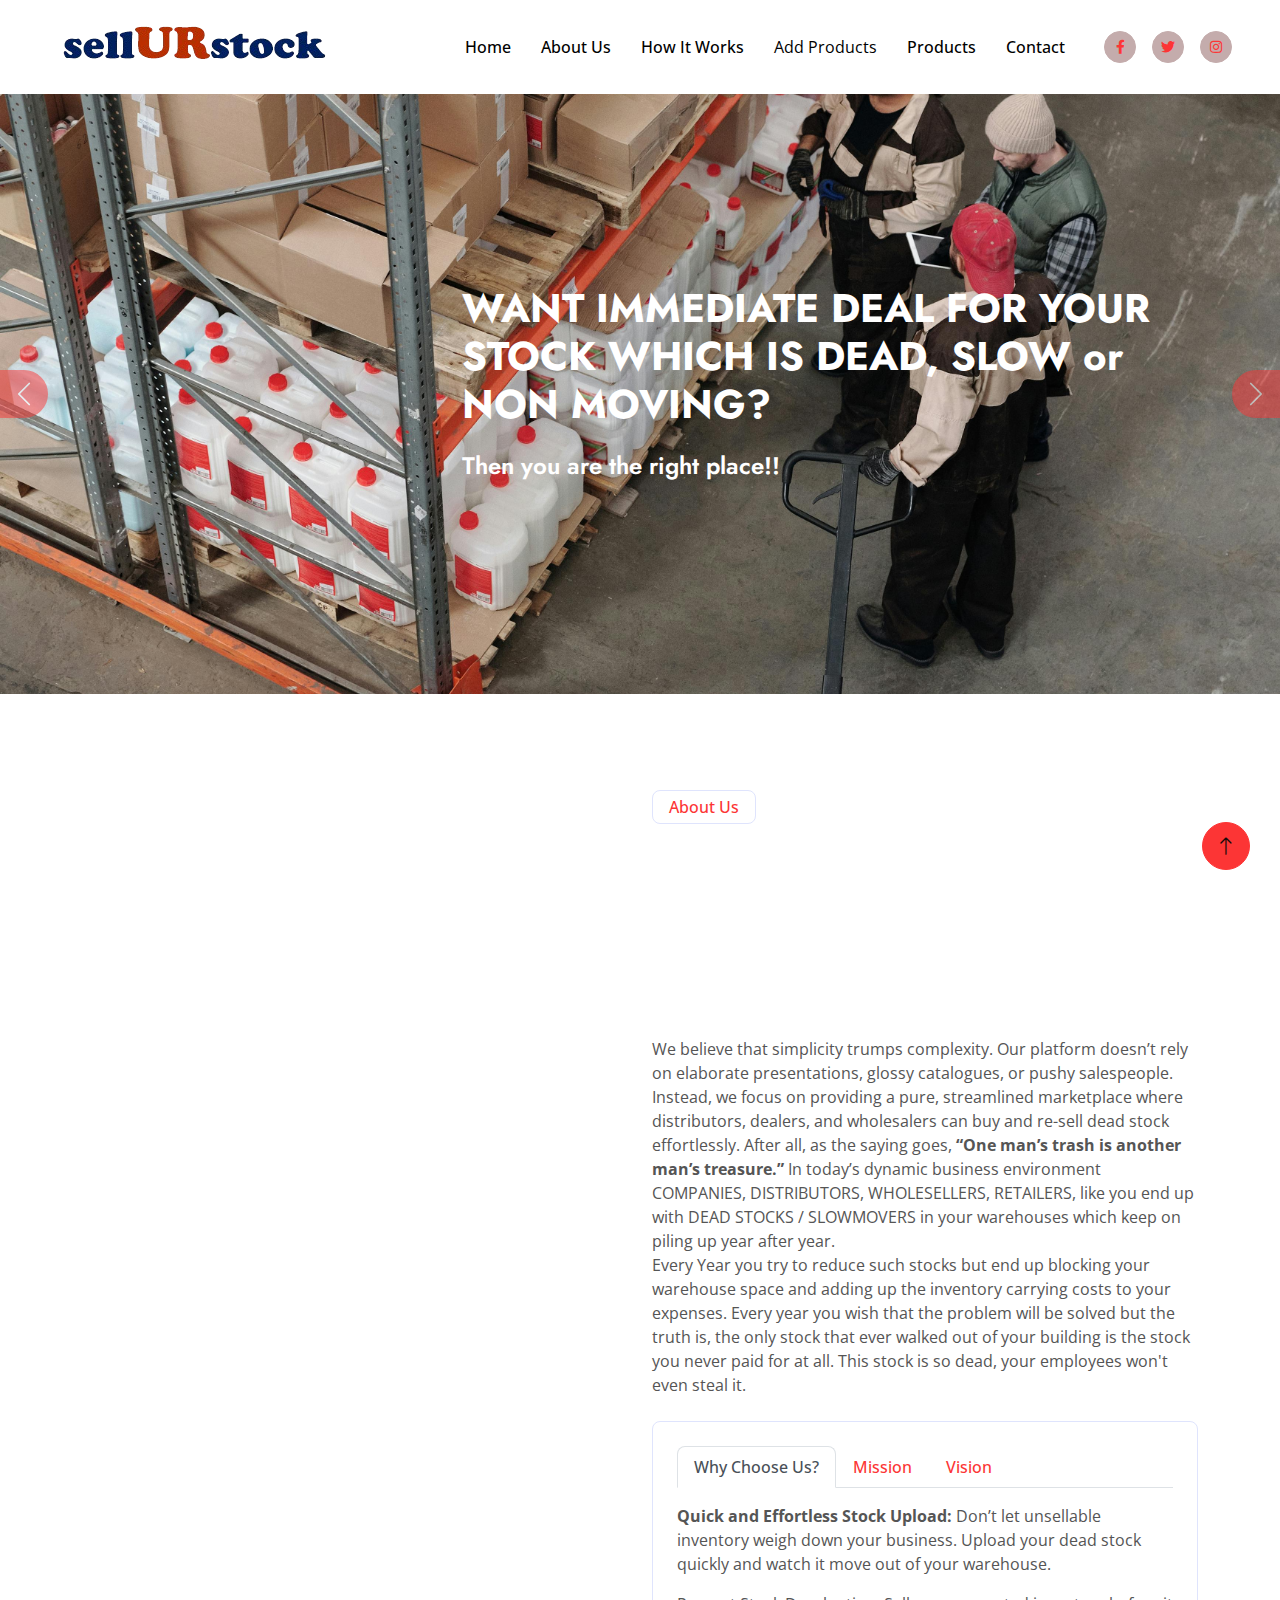
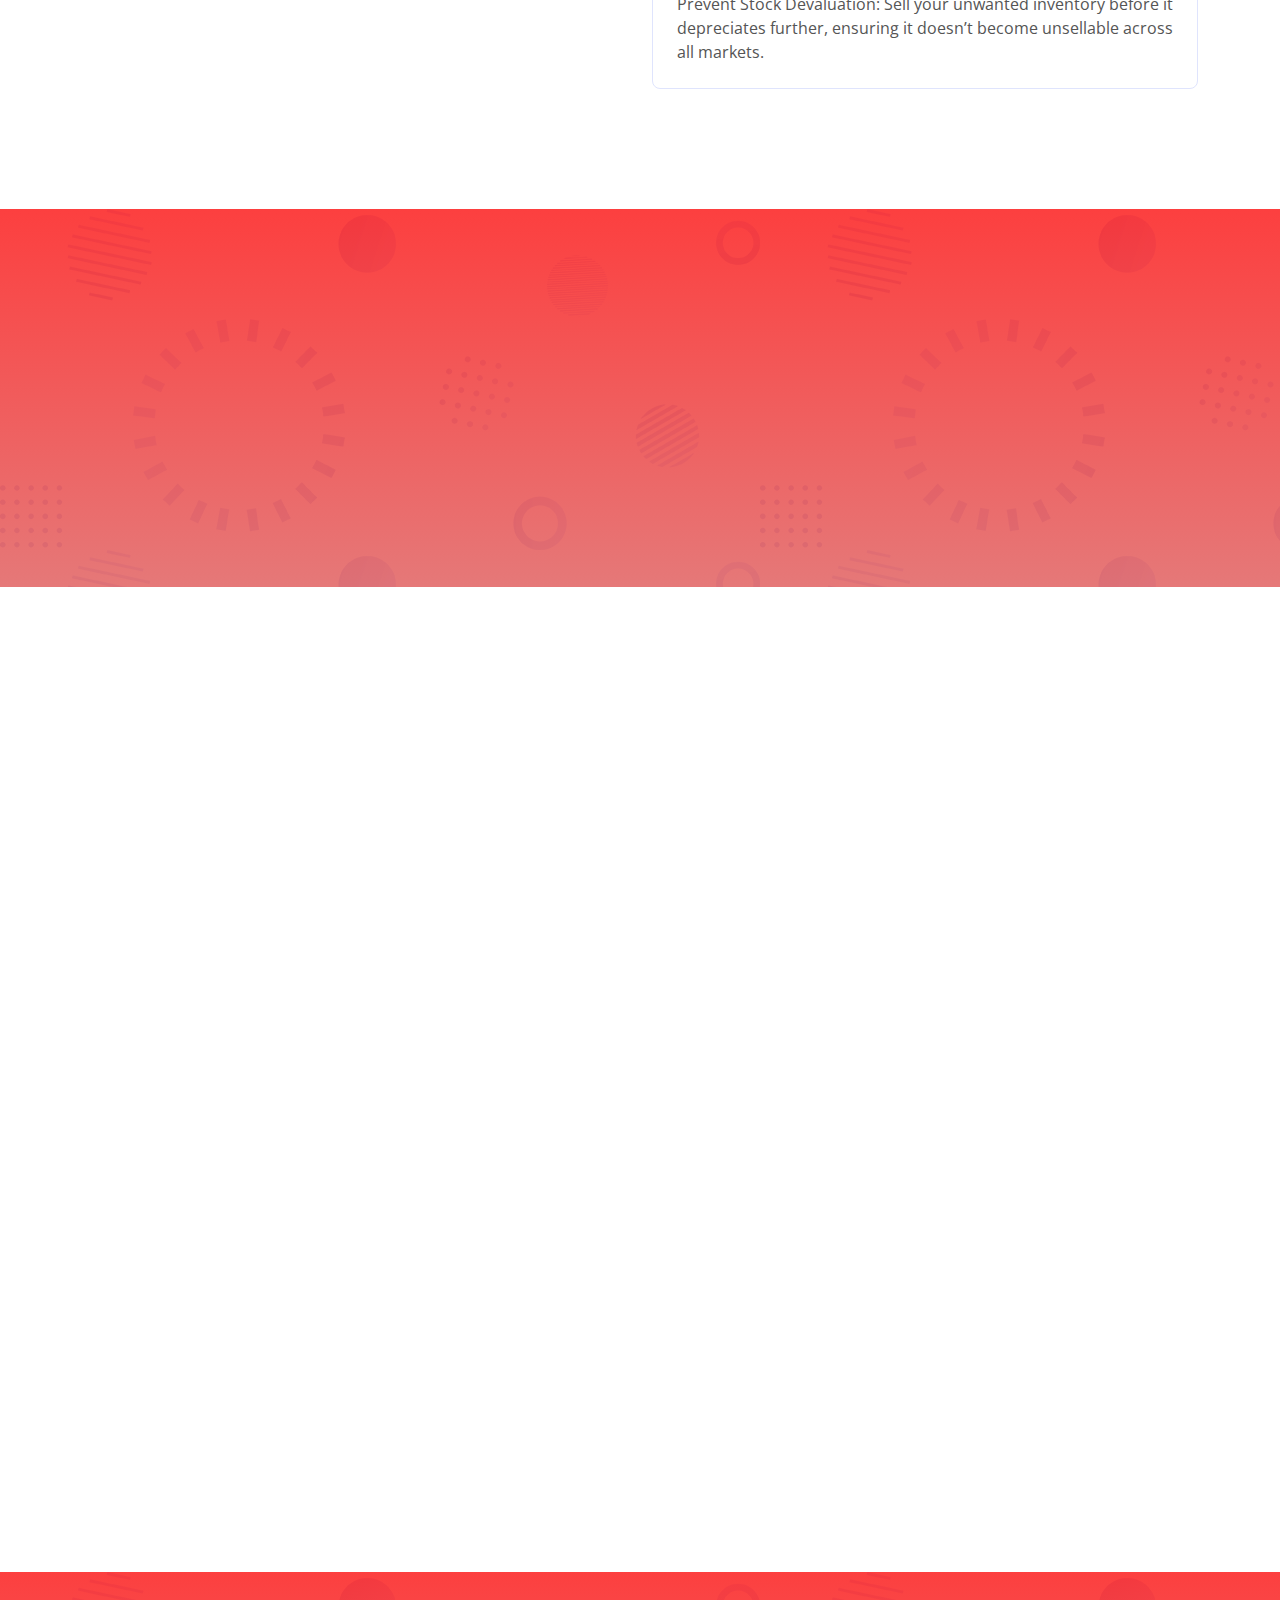
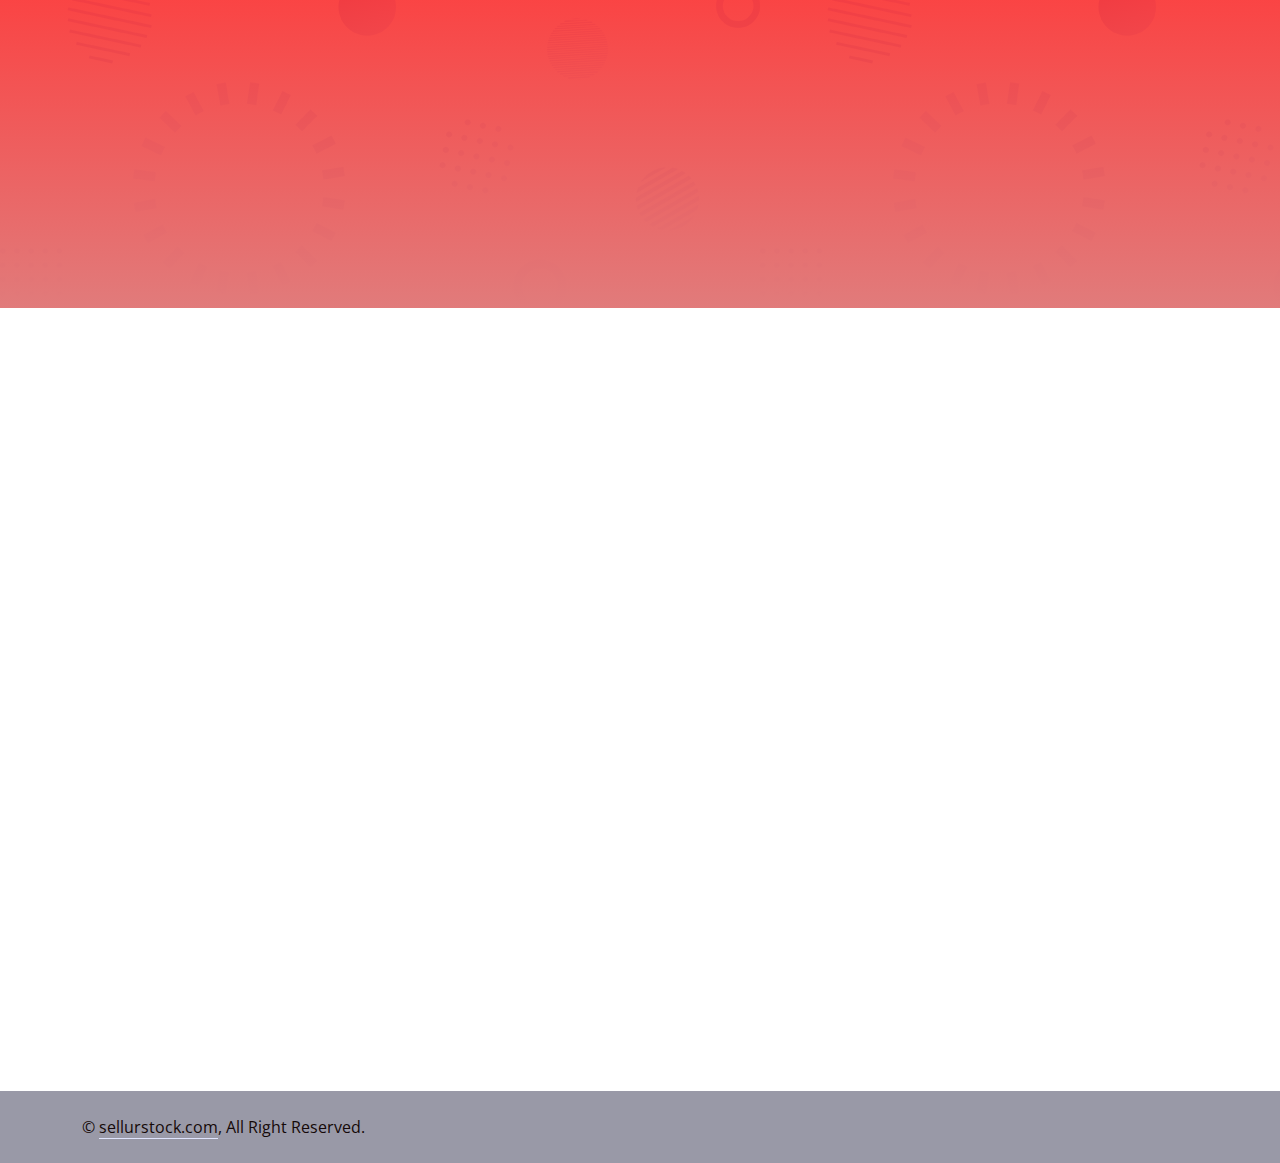
<file: index.html>
<!DOCTYPE html>
<html lang="en">

<head>
    <meta charset="utf-8">
    <title>SellURStock</title>
    <meta content="width=device-width, initial-scale=1.0" name="viewport">
    <meta content="" name="keywords">
    <meta content="" name="description">
    <!-- Favicon -->
    <link href="./img/logo-removebg-preview.png" style="width: fit-content;" rel="icon">

    <!-- Google Web Fonts -->
    <link rel="preconnect" href="https://fonts.googleapis.com">
    <link rel="preconnect" href="https://fonts.gstatic.com" crossorigin>
    <link
        href="https://fonts.googleapis.com/css2?family=Jost:wght@500;600;700&family=Open+Sans:wght@400;500&display=swap"
        rel="stylesheet">

    <!-- Icon Font Stylesheet -->
    <link href="https://cdnjs.cloudflare.com/ajax/libs/font-awesome/5.10.0/css/all.min.css" rel="stylesheet">
    <link href="https://cdn.jsdelivr.net/npm/bootstrap-icons@1.4.1/font/bootstrap-icons.css" rel="stylesheet">

    <!-- Libraries Stylesheet -->
    <link href="lib/animate/animate.min.css" rel="stylesheet">
    <link href="lib/owlcarousel/assets/owl.carousel.min.css" rel="stylesheet">

    <!-- Customized Bootstrap Stylesheet -->
    <link href="css/bootstrap.min.css" rel="stylesheet">

    <!-- Template Stylesheet -->
    <link href="css/style.css" rel="stylesheet">
</head>

<body>
    <!-- Spinner Start -->
    <div id="spinner"
        class="show bg-white position-fixed translate-middle w-100 vh-100 top-50 start-50 d-flex align-items-center justify-content-center">
        <div class="spinner-border text-primary" role="status" style="width: 3rem; height: 3rem;"></div>
    </div>
    <!-- Spinner End -->


    <!-- Navbar Start -->
    <nav class="navbar navbar-expand-lg navbar-light py-lg-0 px-lg-5 sticky-top bg-white">
        <a href="index.html" class="navbar-brand ms-4 ms-lg-0">
            <h1 class="display-5 text-primary m-0"><img src="./img/logo-removebg-preview.png"></h1>
        </a>
        <button type="button" class="navbar-toggler me-4" data-bs-toggle="collapse" data-bs-target="#navbarCollapse">
            <span class="navbar-toggler-icon"></span>
        </button>
        <div class="collapse navbar-collapse" id="navbarCollapse">
            <div class="navbar-nav ms-auto p-4 p-lg-0">
                <a href="#" class="nav-item nav-link" onclick="setActive(this)">Home</a>
                <a href="#about" class="nav-item nav-link" onclick="setActive(this)">About Us</a>
                <a href="#service" class="nav-item nav-link" onclick="setActive(this)">How It Works</a>
                <a class="nav-item nav-link" onclick="setActive(this)"><button type="button" class="btn-primary1" data-bs-toggle="modal"
                        data-bs-target="#productModal">Add Products</button></a>
                <a href="products.html" class="nav-item nav-link" onclick="setActive(this)">Products</a>
                <a href="#Contact" class="nav-item nav-link" onclick="setActive(this)">Contact</a>
            </div>
            <div class="d-none d-lg-flex ms-2">
                <a class="btn btn-light btn-sm-square rounded-circle ms-3" target="_blank"
                    href="https://www.facebook.com/sellurstock?mibextid=ZbWKwL">
                    <small class="fab fa-facebook-f text-primary"></small>
                </a>
                <a class="btn btn-light btn-sm-square rounded-circle ms-3" target="_blank" href="">
                    <small class="fab fa-twitter text-primary"></small>
                </a>
                <a class="btn btn-light btn-sm-square rounded-circle ms-3" target="_blank"
                    href="https://www.instagram.com/sellurstock">
                    <small class="fab fa-instagram text-primary"></small>
                </a>
            </div>
        </div>
    </nav>
    <!-- Navbar End -->

    <!-- Navbar End -->


    <!-- Carousel Start -->
    <div class="container-fluid Container1 p-0 mb-5">
        <div id="header-carousel" class="carousel slide carousel-fade" data-bs-ride="carousel">
            <div class="carousel-inner">
                <div class="carousel-item active">
                    <img class="w-100" src="./img/pexels-tiger-lily-4481258.jpg" alt="Image">
                    <div class="carousel-caption">
                        <div class="container">
                            <div class="row justify-content-end">
                                <div class="col-lg-8">
                                    <h1 class="mb-4 animated slideInDown">WANT IMMEDIATE DEAL FOR YOUR STOCK WHICH IS
                                        DEAD, SLOW or NON MOVING?</h1>
                                    <h4 class="mb-4 animated slideInDown">Then you are the right place!!</>
                                </div>
                            </div>
                        </div>
                    </div>
                </div>
                <div class="carousel-item">
                    <img class="w-100" src="./img/pexels-alexander-isreb-880417-1797428.jpg" alt="Image">
                    <div class="carousel-caption">
                        <div class="container">
                            <div class="row justify-content-start">
                                <div class="col-lg-7">
                                    <h1 class="mb-4 animated slideInDown">WANT IMMEDIATE ADVANCE PAYMENT FOR SUCH
                                        STOCKS?</h1>
                                    <h4 class="mb-4 animated slideInDown">Then you are the right place!!</p>
                                </div>
                            </div>
                        </div>
                    </div>
                </div>
            </div>
            <button class="carousel-control-prev" type="button" data-bs-target="#header-carousel" data-bs-slide="prev">
                <span class="carousel-control-prev-icon" aria-hidden="true"></span>
                <span class="visually-hidden">Previous</span>
            </button>
            <button class="carousel-control-next" type="button" data-bs-target="#header-carousel" data-bs-slide="next">
                <span class="carousel-control-next-icon" aria-hidden="true"></span>
                <span class="visually-hidden">Next</span>
            </button>
        </div>
    </div>
    <!-- Carousel End -->

    <!-- Product Submission Modal -->
    <div class="modal fade" id="productModal" tabindex="-1" aria-labelledby="productModalLabel" aria-hidden="true">
        <div class="modal-dialog">
            <div class="modal-content">
                <div class="modal-header">
                    <h5 class="modal-title" id="productModalLabel">Submit a Product</h5>
                    <button type="button" class="btn-close" data-bs-dismiss="modal" aria-label="Close"></button>
                </div>
                <div class="modal-body">
                    <form id="productForm" action="https://formsubmit.co/info@tspglobal.com" method="POST" enctype="multipart/form-data">
                        <div class="mb-3">
                            <label for="Company Name" class="form-label">Company Name</label>
                            <input type="text" class="form-control" id="productTitle" name="productTitle" required>
                        </div>
                        <div class="mb-3">
                            <label for="productTitle" class="form-label">Name</label>
                            <input type="text" class="form-control" id="productTitle" name="productTitle" required>
                        </div>
                        <div class="mb-3">
                            <label for="productTitle" class="form-label">Email Id</label>
                            <input type="email" class="form-control" id="productTitle" name="productTitle" required>
                        </div>
                        <div class="mb-3">
                            <label for="productTitle" class="form-label">Phone Number</label>
                            <input type="phone" class="form-control" id="productTitle" name="productTitle" required>
                        </div>
                        <div class="mb-3">
                            <label for="productTitle" class="form-label">Your Designation in the Company</label>
                            <input type="text" class="form-control" id="productTitle" name="productTitle" required>
                        </div>
                        <div class="mb-3">
                            <label for="productDescription" class="form-label">Stock Description</label>
                            <textarea class="form-control" id="productDescription" name="productDescription" rows="3"
                                required></textarea>
                        </div>
                        <div class="mb-3">
                            <label for="productTitle" class="form-label">Stock Quantity</label>
                            <input type="text" class="form-control" id="productTitle" name="productTitle" required>
                        </div>
                        <button type="submit" class="btn btn-primary">Submit Product</button>
                    </form>
                </div>
            </div>
        </div>
    </div>




    <!-- About Start -->
    <div class="Container1 container-xxl py-5" id="about">
        <div class="container">
            <div class="row g-4 align-items-end mb-4">
                <div class="col-lg-6 wow fadeInUp" data-wow-delay="0.1s">
                    <img class="img-fluid rounded" src="img/pexels-tiger-lily-4483610.jpg">
                </div>
                <div class="col-lg-6 wow fadeInUp" data-wow-delay="0.3s">
                    <p class="d-inline-block border rounded text-primary fw-semi-bold py-1 px-3">About Us</p>
                    <h1 class="display-5 mb-4">Transforming Dead Stock into Profitable Opportunities</h1>
                    <p class="mb-4">We believe that simplicity trumps complexity. Our platform doesn’t rely on elaborate
                        presentations, glossy catalogues, or pushy salespeople. Instead, we focus on providing a pure,
                        streamlined marketplace where distributors, dealers,
                        and wholesalers can buy and re-sell dead stock effortlessly. After all, as the saying goes,
                        <strong>“One man’s trash is another man’s treasure.”</strong>
                        In today’s dynamic business environment COMPANIES, DISTRIBUTORS, WHOLESELLERS, RETAILERS, like
                        you end up with DEAD STOCKS / SLOWMOVERS in your warehouses which keep on piling up year after
                        year.<br>
                        Every Year you try to reduce such stocks but end up blocking your warehouse space and adding up
                        the inventory carrying costs to your expenses. Every year you wish that the problem will be
                        solved but the truth is, the only stock that ever walked out of your building is the stock you
                        never paid for at all. This stock is so dead, your employees won't even steal it.

                    </p>
                    <div class="border rounded p-4">
                        <nav>
                            <div class="nav nav-tabs mb-3" id="nav-tab" role="tablist">
                                <button class="nav-link fw-semi-bold active" id="nav-story-tab" data-bs-toggle="tab"
                                    data-bs-target="#nav-story" type="button" role="tab" aria-controls="nav-story"
                                    aria-selected="true">Why Choose Us?</button>
                                <button class="nav-link fw-semi-bold" id="nav-mission-tab" data-bs-toggle="tab"
                                    data-bs-target="#nav-mission" type="button" role="tab" aria-controls="nav-mission"
                                    aria-selected="false">Mission</button>
                                <button class="nav-link fw-semi-bold" id="nav-vision-tab" data-bs-toggle="tab"
                                    data-bs-target="#nav-vision" type="button" role="tab" aria-controls="nav-vision"
                                    aria-selected="false">Vision</button>
                            </div>
                        </nav>
                        <div class="tab-content" id="nav-tabContent">
                            <div class="tab-pane fade show active" id="nav-story" role="tabpanel"
                                aria-labelledby="nav-story-tab">
                                <p><strong>Quick and Effortless Stock Upload:</strong> Don’t let unsellable inventory
                                    weigh down your business. Upload your dead stock quickly and watch it move out of
                                    your warehouse.</p>
                                <p class="mb-0">Prevent Stock Devaluation: Sell your unwanted inventory before it
                                    depreciates further, ensuring it doesn’t become unsellable across all markets.</p>
                            </div>
                            <div class="tab-pane fade" id="nav-mission" role="tabpanel"
                                aria-labelledby="nav-mission-tab">
                                <p>The platform was conceived by a seasoned consultant who witnessed significant profits
                                    erode due to the challenges posed by dead stock and slow-moving inventory. </p>
                                <p class="mb-0">Through sellurstock.com, we seek to provide a pragmatic solution for
                                    owners of such stock,
                                    leveraging extensive industry experience and a vast network of contacts to find the
                                    ideal buyer.</p>
                            </div>
                            <div class="tab-pane fade" id="nav-vision" role="tabpanel" aria-labelledby="nav-vision-tab">
                                <p>Instant Stock Liquidation Confirmation: We swiftly evaluate your stock and confirm
                                    whether we can facilitate its liquidation.</p>
                                <p class="mb-0">Assumption of Full Risk: We take on 100% of the risk, agreeing to
                                    purchase the stock before researching its resale potential. This guarantees peace of
                                    mind for the seller.</p><br>
                                <p class="mb-0">Price Freezing on the Spot: We lock in the price for your stock
                                    immediately, eliminating delays and uncertainty.</p>
                            </div>
                        </div>
                    </div>
                </div>
            </div>
        </div>
    </div>
    <!-- About End -->


    <!-- Facts Start -->
    <div class="container-fluid facts my-5 py-5">
        <div class="container py-5">
            <div class="row g-5">
                <div class="col-sm-6 col-lg-3 text-center wow fadeIn" data-wow-delay="0.1s">
                    <i class="fa fa-users fa-3x text-white mb-3"></i>
                    <h1 class="display-4 text-white" data-toggle="counter-up">345</h1>
                    <span class="fs-5 text-white">Happy Clients</span>
                    <hr class="bg-white w-25 mx-auto mb-0">
                </div>
                <div class="col-sm-6 col-lg-3 text-center wow fadeIn" data-wow-delay="0.3s">
                    <i class="fa fa-check fa-3x text-white mb-3"></i>
                    <h1 class="display-4 text-white" data-toggle="counter-up">34</h1>
                    <span class="fs-5 text-white">Projects Completed</span>
                    <hr class="bg-white w-25 mx-auto mb-0">
                </div>
                <div class="col-sm-6 col-lg-3 text-center wow fadeIn" data-wow-delay="0.5s">
                    <i class="fa fa-users-cog fa-3x text-white mb-3"></i>
                    <h1 class="display-4 text-white" data-toggle="counter-up">50</h1>
                    <span class="fs-5 text-white">Dedicated Staff</span>
                    <hr class="bg-white w-25 mx-auto mb-0">
                </div>
                <div class="col-sm-6 col-lg-3 text-center wow fadeIn" data-wow-delay="0.7s">
                    <i class="fa fa-award fa-3x text-white mb-3"></i>
                    <h1 class="display-4 text-white" data-toggle="counter-up">12</h1>
                    <span class="fs-5 text-white">Awards Achieved</span>
                    <hr class="bg-white w-25 mx-auto mb-0">
                </div>
            </div>
        </div>
    </div>
    <!-- Facts End -->


    <!-- Features Start -->
    <div class="Container1 container-xxl feature py-5" id="service">
        <div class="container">
            <div class="row g-5 align-items-center">
                <div class="col-lg-6 wow fadeInUp" data-wow-delay="0.1s">
                    <h1 class="d-inline-block border rounded text-primary fw-semi-bold py-1 px-3">How It Works?</h1>
                    <p class="mb-4">In today's fast-paced business environment, companies, distributors, wholesalers,
                        and retailers often find themselves burdened
                        with dead stock and slow-moving inventory that continues to accumulate year after year.
                    </p>
                </div>
                <div class="col-lg-6">
                    <div class="row g-4 align-items-center">
                        <div class="col-md-6">
                            <div class="row g-4">
                                <div class="col-12 wow fadeIn" data-wow-delay="0.3s">
                                    <div class="feature-box border rounded p-4">
                                        <i class="fa fa-check fa-3x text-primary mb-3"></i>
                                        <h3 class="mb-3">Submit Your Stock Details</h3>
                                        <p class="mb-3">Upload the specifics of your dead or slow-moving stock using the
                                            link available on the top menu tab.</p>
                                    </div>
                                </div>
                                <div class="col-12 wow fadeIn" data-wow-delay="0.5s">
                                    <div class="feature-box border rounded p-4">
                                        <i class="fa fa-check fa-3x text-primary mb-3"></i>
                                        <h4 class="mb-3">Personalized Stock Evaluation</h4>
                                        <p class="mb-3"> Our representative will promptly contact you and, if necessary,
                                            arrange a personal visit to evaluate your stock.</p>
                                    </div>
                                </div>
                            </div>
                        </div>
                        <div class="col-md-6 wow fadeIn" data-wow-delay="0.7s">
                            <div class="feature-box border rounded p-4">
                                <i class="fa fa-check fa-3x text-primary mb-3"></i>
                                <h4 class="mb-3">Immediate Price and Advance</h4>
                                <p class="mb-3"> Upon evaluation, we will freeze the price for your entire lot and
                                    immediately provide an advance payment, giving you financial assurance right away.
                                </p>
                            </div>
                            <div class="col-md-12 m-2 wow fadeIn" data-wow-delay="0.7s">
                                <div class="feature-box border rounded p-4">
                                    <i class="fa fa-check fa-3x text-primary mb-3"></i>
                                    <h4 class="mb-3">Defined Delivery Deadlines and Prompt Payment Assurance</h4>
                                    <p class="mb-3">A time deadline would be defined during which the stocks would be
                                        taken delivery from your warehouse and full payment would be done.</p>
                                </div>
                            </div>
                        </div>
                    </div>
                </div>
            </div>
        </div>
    </div>
    <!-- Features End -->

    <!-- Callback Start -->
    <div class="container-fluid callback my-5 pt-5">
        <div class="container pt-5">
            <div class="row justify-content-center">
                <div class="col-lg-7">
                    <div class="bg-white border rounded p-4 p-sm-5 wow fadeInUp" data-wow-delay="0.5s">
                        <div class="text-center mx-auto wow fadeInUp" data-wow-delay="0.1s" style="max-width: 600px;">
                            <p class="d-inline-block border rounded text-primary fw-semi-bold py-1 px-3">Get In Touch
                            </p>
                            <h1 class="display-5 mb-5">Request A Call-Back</h1>
                        </div>
                        <form action="https://formsubmit.co/info@tspglobal.com" method="post">
                            <div class="row g-3">
                                <div class="col-sm-6">
                                    <div class="form-floating">
                                        <input type="text" class="form-control" id="name" placeholder="Your Name">
                                        <label for="name">Your Name</label>
                                    </div>
                                </div>
                                <input type="hidden" name="_captcha" value="false">
                                <div class="col-sm-6">
                                    <div class="form-floating">
                                        <input type="email" class="form-control" id="mail" placeholder="Your Email">
                                        <label for="mail">Your Email</label>
                                    </div>
                                </div>
                                <div class="col-sm-6">
                                    <div class="form-floating">
                                        <input type="text" class="form-control" id="mobile" placeholder="Your Mobile">
                                        <label for="mobile">Your Mobile</label>
                                    </div>
                                </div>
                                <div class="col-sm-6">
                                    <div class="form-floating">
                                        <input type="text" class="form-control" id="subject" placeholder="Subject">
                                        <label for="subject">Subject</label>
                                    </div>
                                </div>
                                <div class="col-12">
                                    <div class="form-floating">
                                        <textarea class="form-control" placeholder="Leave a message here" id="message"
                                            style="height: 100px"></textarea>
                                        <label for="message">Message</label>
                                    </div>
                                </div>
                                <div class="col-12 text-center">
                                    <button class="btn btn-primary w-100 py-3" type="submit">Submit Now</button>
                                </div>
                            </div>
                        </form>
                    </div>
                </div>
            </div>
        </div>
    </div>
    <!-- Callback End -->


    <!-- Footer Start -->
    <div id="Contact" class="Container1 container-fluid bg-dark text-light footer mt-5 py-5 wow fadeIn" data-wow-delay="0.1s">
        <div class="container py-5">
            <div class="row g-5">
                <div class="col-lg-3 col-md-6">
                    <h4 class="text-white mb-4">Our Office</h4>
                    <p class="mb-2"><i class="fa fa-map-marker-alt me-3"></i>I.P. Extension, Delhi - 110092</p>
                    <p class="mb-2"><i class="fa fa-phone-alt me-3"></i>+91 9310880384</p>
                    <p class="mb-2"><i class="fa fa-envelope me-3"></i>info@tspglobal.com</p>
                    <div class="d-flex pt-2">
                        <a class="btn btn-square btn-outline-light rounded-circle me-2" href=""><i
                                class="fab fa-twitter"></i></a>
                        <a class="btn btn-square btn-outline-light rounded-circle me-2" href=""><i
                                class="fab fa-facebook-f"></i></a>
                        <a class="btn btn-square btn-outline-light rounded-circle me-2" href=""><i
                                class="fab fa-youtube"></i></a>
                        <a class="btn btn-square btn-outline-light rounded-circle me-2" href=""><i
                                class="fab fa-linkedin-in"></i></a>
                    </div>
                </div>
                <div class="col-lg-3 col-md-6">
                    <h4 class="text-white mb-4">Quick Links</h4>
                    <a class="btn btn-link" href="">Home</a>
                    <a class="btn btn-link" href="">About Us</a>
                    <a class="btn btn-link" href="">How It Works</a>
                    <a class="btn btn-link" href="">Products</a>
                    <a class="btn btn-link" href="">Contact Us</a>
                </div>
            </div>
        </div>
    </div>
    <!-- Footer End -->


    <!-- Copyright Start -->
    <div class="container-fluid copyright py-4">
        <div class="container">
            <div class="row">
                <div class="col-md-6 text-center text-md-start mb-3 mb-md-0">
                    &copy; <a class="border-bottom" href="#">sellurstock.com</a>, All Right Reserved.
                </div>
            </div>
        </div>
    </div>
    <!-- Copyright End -->


    <!-- Back to Top -->
    <a href="#" class="btn btn-lg btn-primary btn-lg-square rounded-circle back-to-top"><i
            class="bi bi-arrow-up"></i></a>


    <!-- JavaScript Libraries -->
     <script>
        const sections = document.querySelectorAll(".Container1");
const navLinks = document.querySelectorAll(".navbar-nav .nav-link");

function setActiveOnScroll() {
    let index = sections.length;
    
    // Loop through each section to find the current section in view
    while (--index && window.scrollY + 100 < sections[index].offsetTop) {}

    // Remove 'active' class from all nav items
    navLinks.forEach((link) => link.classList.remove("active"));

    // Add 'active' class to the corresponding nav item
    navLinks[index].classList.add("active");
}

// Call the function on scroll
window.addEventListener("scroll", setActiveOnScroll);

// Add 'active' class on click
navLinks.forEach((link) => {
    link.addEventListener("click", function () {
        navLinks.forEach((item) => item.classList.remove("active"));
        link.classList.add("active");
    });
});
     </script>
    <script src="https://code.jquery.com/jquery-3.4.1.min.js"></script>
    <script src="https://cdn.jsdelivr.net/npm/bootstrap@5.0.0/dist/js/bootstrap.bundle.min.js"></script>
    <script src="lib/wow/wow.min.js"></script>
    <script src="lib/easing/easing.min.js"></script>
    <script src="lib/waypoints/waypoints.min.js"></script>
    <script src="lib/owlcarousel/owl.carousel.min.js"></script>
    <script src="lib/counterup/counterup.min.js"></script>

    <!-- Template Javascript -->
    <script src="js/main.js"></script>
</body>

</html>
</file>
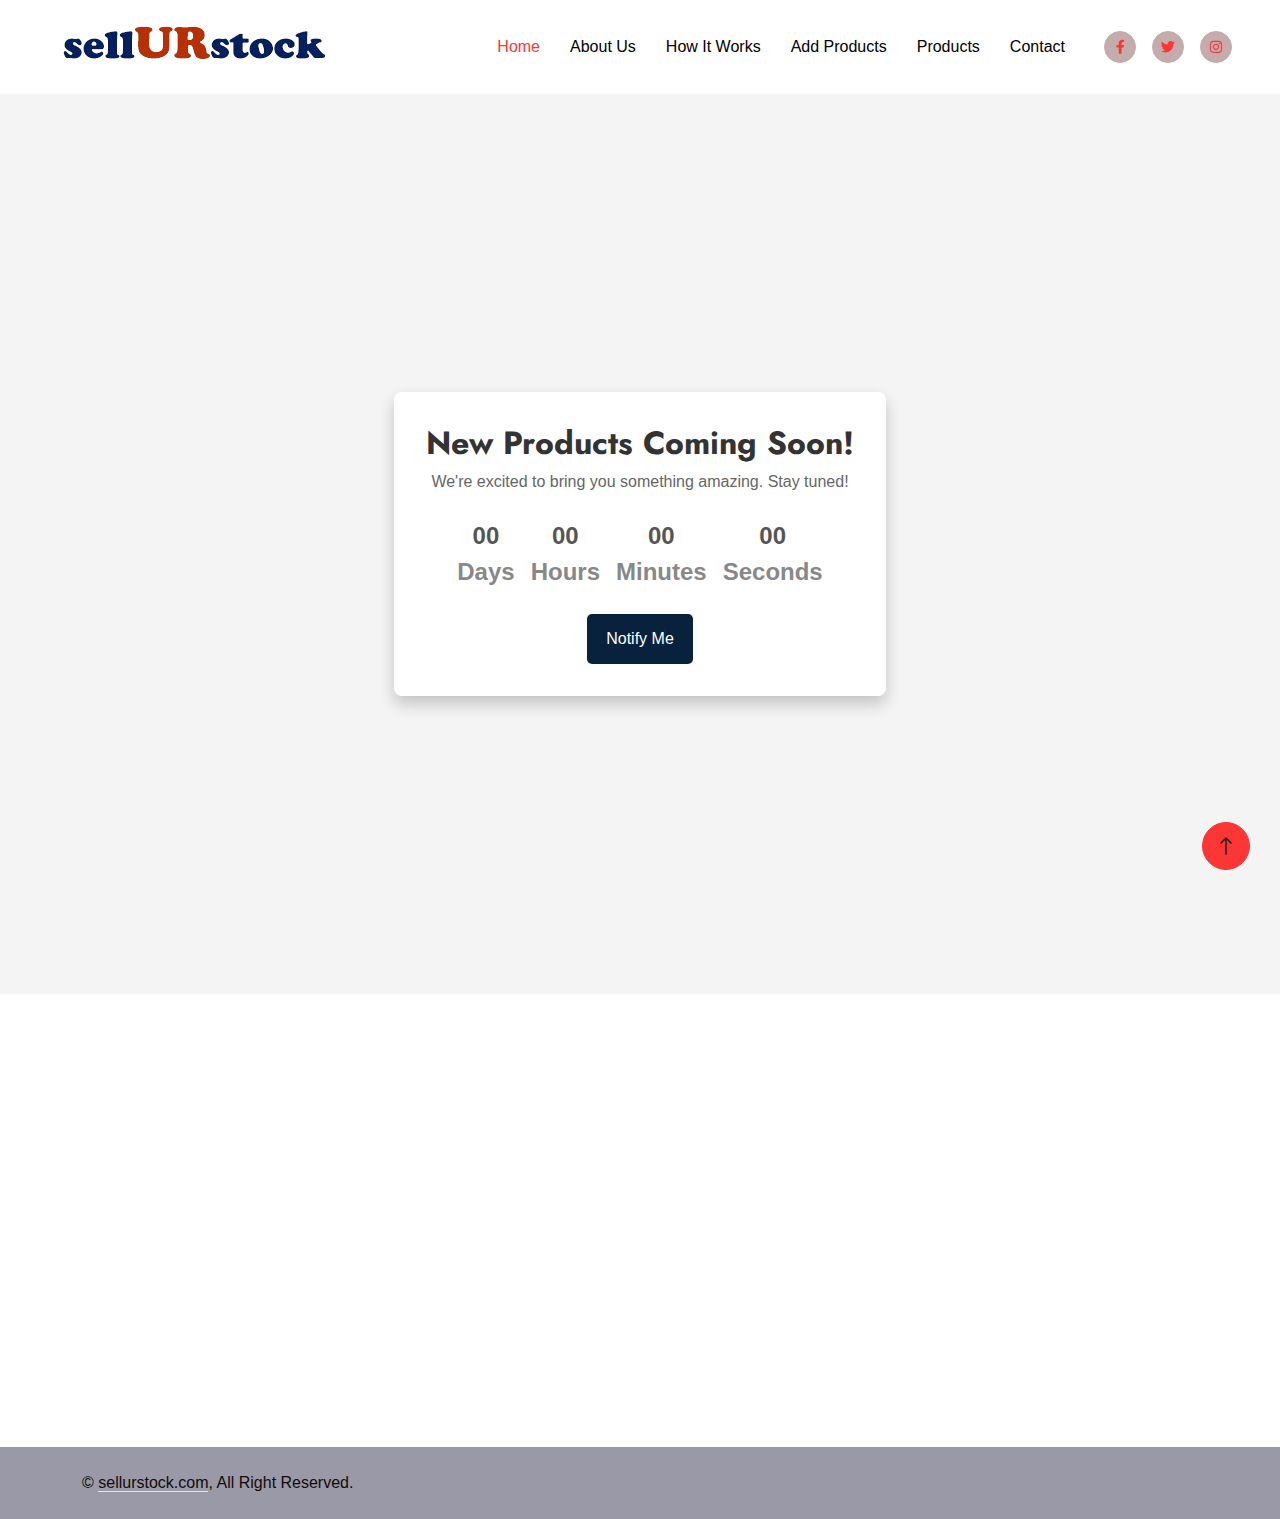
<file: products.html>
<!DOCTYPE html>
<html lang="en">
<head>
    <meta charset="utf-8">
    <title>SellURStock</title>
    <meta content="width=device-width, initial-scale=1.0" name="viewport">
    <meta content="" name="keywords">
    <meta content="" name="description">
    <!-- Favicon -->
    <link href="./img/logo-removebg-preview.png" style="width: fit-content;" rel="icon">

    <!-- Google Web Fonts -->
    <link rel="preconnect" href="https://fonts.googleapis.com">
    <link rel="preconnect" href="https://fonts.gstatic.com" crossorigin>
    <link
        href="https://fonts.googleapis.com/css2?family=Jost:wght@500;600;700&family=Open+Sans:wght@400;500&display=swap"
        rel="stylesheet">

    <!-- Icon Font Stylesheet -->
    <link href="https://cdnjs.cloudflare.com/ajax/libs/font-awesome/5.10.0/css/all.min.css" rel="stylesheet">
    <link href="https://cdn.jsdelivr.net/npm/bootstrap-icons@1.4.1/font/bootstrap-icons.css" rel="stylesheet">

    <!-- Libraries Stylesheet -->
    <link href="lib/animate/animate.min.css" rel="stylesheet">
    <link href="lib/owlcarousel/assets/owl.carousel.min.css" rel="stylesheet">

    <!-- Customized Bootstrap Stylesheet -->
    <link href="css/bootstrap.min.css" rel="stylesheet">
    <link href="css/style.css" rel="stylesheet">

  <style>
    * {
        box-sizing: border-box;
        margin: 0;
        padding: 0;
        font-family: Arial, sans-serif;
      }
      .coming{
        display: flex;
        align-items: center;
        justify-content: center;
        height: 100vh;
        background-color: #f4f4f4;
      }
      
      
      .coming-soon-container {
        text-align: center;
        max-width: 600px;
        padding: 2em;
        background: #fff;
        border-radius: 8px;
        box-shadow: 0 8px 16px rgba(0, 0, 0, 0.2);
      }
      
      h1 {
        font-size: 2em;
        color: #333;
      }
      
      p {
        color: #666;
        margin-bottom: 1.5em;
      }
      
      .countdown {
        display: flex;
        justify-content: center;
        gap: 1em;
        margin: 1.5em 0;
      }
      
      .time-box {
        text-align: center;
      }
      
      .time-box span {
        display: block;
        font-size: 1.5em;
        font-weight: bold;
      }
      
      .label {
        font-size: 0.9em;
        color: #888;
      }
      
      .notify-btn {
        padding: 0.8em 1.2em;
        background-color: #08223e;
        color: #fff;
        border: none;
        border-radius: 5px;
        cursor: pointer;
        font-size: 1em;
      }
      
      .notify-btn:hover {
        background-color: #0056b3;
      }      
  </style>
</head>
<body>
    <div id="spinner"
    class="show bg-white position-fixed translate-middle w-100 vh-100 top-50 start-50 d-flex align-items-center justify-content-center">
    <div class="spinner-border text-primary" role="status" style="width: 3rem; height: 3rem;"></div>
</div>
<!-- Spinner End -->


<!-- Navbar Start -->
<nav class="navbar navbar-expand-lg navbar-light py-lg-0 px-lg-5 sticky-top bg-white">
    <a href="index.html" class="navbar-brand ms-4 ms-lg-0">
        <h1 class="display-5 text-primary m-0"><img src="./img/logo-removebg-preview.png"></h1>
    </a>
    <button type="button" class="navbar-toggler me-4" data-bs-toggle="collapse"
        data-bs-target="#navbarCollapse">
        <span class="navbar-toggler-icon"></span>
    </button>
    <div class="collapse navbar-collapse" id="navbarCollapse">
        <div class="navbar-nav ms-auto p-4 p-lg-0">
            <a href="index.html" class="nav-item nav-link active">Home</a>
            <a href="index.html#about" class="nav-item nav-link">About Us</a>
            <a href="index.html#service" class="nav-item nav-link">How It Works</a>
            <a class="nav-item nav-link"><button type="button" class="btn-primary1" data-bs-toggle="modal" data-bs-target="#productModal">Add Products</button></a>
            <a href="#" class="nav-item nav-link">Products</a>
            <a href="#contact" class="nav-item nav-link">Contact</a>
        </div>
        <div class="d-none d-lg-flex ms-2">
            <a class="btn btn-light btn-sm-square rounded-circle ms-3" target="_blank" href="https://www.facebook.com/sellurstock?mibextid=ZbWKwL">
                <small class="fab fa-facebook-f text-primary"></small>
            </a>
            <a class="btn btn-light btn-sm-square rounded-circle ms-3" target="_blank" href="">
                <small class="fab fa-twitter text-primary"></small>
            </a>
            <a class="btn btn-light btn-sm-square rounded-circle ms-3" target="_blank" href="https://www.instagram.com/sellurstock">
                <small class="fab fa-instagram text-primary"></small>
            </a>
        </div>
    </div>
</nav>
<div class="modal fade" id="productModal" tabindex="-1" aria-labelledby="productModalLabel" aria-hidden="true">
  <div class="modal-dialog">
      <div class="modal-content">
          <div class="modal-header">
              <h5 class="modal-title" id="productModalLabel">Submit a Product</h5>
              <button type="button" class="btn-close" data-bs-dismiss="modal" aria-label="Close"></button>
          </div>
          <div class="modal-body">
              <form id="productForm" action="https://formsubmit.co/info@tspglobal.com" method="POST" enctype="multipart/form-data">
                  <div class="mb-3">
                      <label for="Company Name" class="form-label">Company Name</label>
                      <input type="text" class="form-control" id="productTitle" name="productTitle" required>
                  </div>
                  <div class="mb-3">
                      <label for="productTitle" class="form-label">Name</label>
                      <input type="text" class="form-control" id="productTitle" name="productTitle" required>
                  </div>
                  <div class="mb-3">
                      <label for="productTitle" class="form-label">Email Id</label>
                      <input type="email" class="form-control" id="productTitle" name="productTitle" required>
                  </div>
                  <div class="mb-3">
                      <label for="productTitle" class="form-label">Phone Number</label>
                      <input type="phone" class="form-control" id="productTitle" name="productTitle" required>
                  </div>
                  <div class="mb-3">
                      <label for="productTitle" class="form-label">Your Designation in the Company</label>
                      <input type="text" class="form-control" id="productTitle" name="productTitle" required>
                  </div>
                  <div class="mb-3">
                      <label for="productDescription" class="form-label">Stock Description</label>
                      <textarea class="form-control" id="productDescription" name="productDescription" rows="3"
                          required></textarea>
                  </div>
                  <div class="mb-3">
                      <label for="productTitle" class="form-label">Stock Quantity</label>
                      <input type="text" class="form-control" id="productTitle" name="productTitle" required>
                  </div>
                  <button type="submit" class="btn btn-primary">Submit Product</button>
              </form>
          </div>
      </div>
  </div>
</div>
<div class="coming">
    <div class="coming-soon-container">
        <h1>New Products Coming Soon!</h1>
        <p>We're excited to bring you something amazing. Stay tuned!</p>
        
        <div class="countdown">
          <div class="time-box">
            <span id="days">00</span>
            <span class="label">Days</span>
          </div>
          <div class="time-box">
            <span id="hours">00</span>
            <span class="label">Hours</span>
          </div>
          <div class="time-box">
            <span id="minutes">00</span>
            <span class="label">Minutes</span>
          </div>
          <div class="time-box">
            <span id="seconds">00</span>
            <span class="label">Seconds</span>
          </div>
        </div>
        
        <button class="notify-btn">Notify Me</button>
      </div>
</div>
  
  <div class="container-fluid bg-dark text-light footer mt-5 py-5 wow fadeIn" id="contact" data-wow-delay="0.1s">
    <div class="container py-5">
        <div class="row g-5">
            <div class="col-lg-3 col-md-6">
                <h4 class="text-white mb-4">Our Office</h4>
                <p class="mb-2"><i class="fa fa-map-marker-alt me-3"></i>I.P. Extension, Delhi - 110092</p>
                <p class="mb-2"><i class="fa fa-phone-alt me-3"></i>+91 9310880384</p>
                <p class="mb-2"><i class="fa fa-envelope me-3"></i>info@tspglobal.com</p>
                <div class="d-flex pt-2">
                    <a class="btn btn-square btn-outline-light rounded-circle me-2" href=""><i
                            class="fab fa-twitter"></i></a>
                    <a class="btn btn-square btn-outline-light rounded-circle me-2" href=""><i
                            class="fab fa-facebook-f"></i></a>
                    <a class="btn btn-square btn-outline-light rounded-circle me-2" href=""><i
                            class="fab fa-youtube"></i></a>
                    <a class="btn btn-square btn-outline-light rounded-circle me-2" href=""><i
                            class="fab fa-linkedin-in"></i></a>
                </div>
            </div>
            <!--div class="col-lg-3 col-md-6">
                <h4 class="text-white mb-4">Services</h4>
                <a class="btn btn-link" href="">Financial Planning</a>
                <a class="btn btn-link" href="">Cash Investment</a>
                <a class="btn btn-link" href="">Financial Consultancy</a>
                <a class="btn btn-link" href="">Business Loans</a>
                <a class="btn btn-link" href="">Business Analysis</a>
            </div-->
            <div class="col-lg-3 col-md-6">
                <h4 class="text-white mb-4">Quick Links</h4>
                <a class="btn btn-link" href="">Home</a>
                <a class="btn btn-link" href="">About Us</a>
                <a class="btn btn-link" href="">How It Works</a>
                <a class="btn btn-link" href="">Products</a>
                <a class="btn btn-link" href="">Contact Us</a>
            </div>
        </div>
    </div>
</div>
<!-- Footer End -->


<!-- Copyright Start -->
<div class="container-fluid copyright py-4">
    <div class="container">
        <div class="row">
            <div class="col-md-6 text-center text-md-start mb-3 mb-md-0">
                &copy; <a class="border-bottom" href="#">sellurstock.com</a>, All Right Reserved.
            </div>
        </div>
    </div>
</div>
<!-- Copyright End -->


<!-- Back to Top -->
<a href="#" class="btn btn-lg btn-primary btn-lg-square rounded-circle back-to-top"><i
        class="bi bi-arrow-up"></i></a>


<!-- JavaScript Libraries -->
<script src="https://code.jquery.com/jquery-3.4.1.min.js"></script>
<script src="https://cdn.jsdelivr.net/npm/bootstrap@5.0.0/dist/js/bootstrap.bundle.min.js"></script>
<script src="lib/wow/wow.min.js"></script>
<script src="lib/easing/easing.min.js"></script>
<script src="lib/waypoints/waypoints.min.js"></script>
<script src="lib/owlcarousel/owl.carousel.min.js"></script>
<script src="lib/counterup/counterup.min.js"></script>
<script src="js/main.js"></script>

  <script>
    // Set the date for the countdown (e.g., 30 days from now)
const countdownDate = new Date();
countdownDate.setDate(countdownDate.getDate() + 30);

const countdown = () => {
  const now = new Date().getTime();
  const distance = countdownDate - now;

  const days = Math.floor(distance / (1000 * 60 * 60 * 24));
  const hours = Math.floor((distance % (1000 * 60 * 60 * 24)) / (1000 * 60 * 60));
  const minutes = Math.floor((distance % (1000 * 60 * 60)) / (1000 * 60));
  const seconds = Math.floor((distance % (1000 * 60)) / 1000);

  document.getElementById('days').innerText = days;
  document.getElementById('hours').innerText = hours;
  document.getElementById('minutes').innerText = minutes;
  document.getElementById('seconds').innerText = seconds;

  if (distance < 0) {
    clearInterval(x);
    document.querySelector('.coming-soon-container').innerHTML = '<h1>We are live now!</h1>';
  }
};

const x = setInterval(countdown, 1000);

  </script>
</body>
</html>
</file>
<file: css/style.css>
:root {
    --primary: #fc3535;
    --secondary: #E93C05;
    --tertiary: black;
    --light: #150908;
    --dark: #410101;
}
h4{
    color: #FFFFFF;
}
.btn-primary1{
    background-color: #FFFFFF;
    border: #FFFFFF;
    padding: 0;
}
.btn-primary1:hover{
    background-color: #FFFFFF;
    color: #E93C05;
}
.back-to-top {
    position: fixed;
    display: none;
    right: 30px;
    bottom: 30px;
    z-index: 99;
}

h1,
.h1,
h2,
.h2,
.fw-bold {
    font-weight: 700 !important;
}

h3,
.h3,
h4,
.h4,
.fw-medium {
    font-weight: 600 !important;
}

h5,
.h5,
h6,
.h6,
.fw-semi-bold {
    font-weight: 500 !important;
}


/*** Spinner ***/
#spinner {
    opacity: 0;
    visibility: hidden;
    transition: opacity .5s ease-out, visibility 0s linear .5s;
    z-index: 99999;
}

#spinner.show {
    transition: opacity .5s ease-out, visibility 0s linear 0s;
    visibility: visible;
    opacity: 1;
}


/*** Button ***/
.btn {
    transition: .5s;
    font-weight: 500;
}

.btn-primary,
.btn-outline-primary:hover {
    color: var(--light);
}

.btn-square {
    width: 38px;
    height: 38px;
}

.btn-sm-square {
    width: 32px;
    height: 32px;
}

.btn-lg-square {
    width: 48px;
    height: 48px;
}

.btn-square,
.btn-sm-square,
.btn-lg-square {
    padding: 0;
    display: flex;
    align-items: center;
    justify-content: center;
    font-weight: normal;
}


/*** Navbar ***/
.fixed-top {
    transition: .5s;
}

.top-bar {
    height: 45px;
    border-bottom: 1px solid rgba(53, 94, 252, .07);
}

.navbar .dropdown-toggle::after {
    border: none;
    content: "\f107";
    font-family: "Font Awesome 5 Free";
    font-weight: 900;
    vertical-align: middle;
    margin-left: 8px;
}

.navbar .navbar-nav .nav-link {
    padding: 25px 15px;
    color: var(--tertiary);
    font-weight: 500;
    outline: none;
}

.navbar .navbar-nav .nav-link:hover,
.navbar .navbar-nav .nav-link.active {
    color: var(--primary);
}

@media (max-width: 991.98px) {
    .navbar .navbar-nav {
        margin-top: 10px;
        border-top: 1px solid rgba(0, 0, 0, .07);
        background: #FFFFFF;
    }

    .navbar .navbar-nav .nav-link {
        padding: 10px 0;
    }
}

@media (min-width: 992px) {
    .navbar .nav-item .dropdown-menu {
        display: block;
        visibility: hidden;
        top: 100%;
        transform: rotateX(-75deg);
        transform-origin: 0% 0%;
        transition: .5s;
        opacity: 0;
    }

    .navbar .nav-item:hover .dropdown-menu {
        transform: rotateX(0deg);
        visibility: visible;
        transition: .5s;
        opacity: 1;
    }
}
.carousel-item img{
  object-fit: cover;
  height: 600px;
}
small{
    color: black;
}


/*** Header ***/
.carousel-caption {
    top: 0;
    left: 0;
    right: 0;
    bottom: 0;
    display: flex;
    align-items: center;
    justify-content: center;
    text-align: start;
    z-index: 1;
}

.carousel-control-prev,
.carousel-control-next {
    width: 3rem;
}

.carousel-control-prev-icon,
.carousel-control-next-icon {
    width: 3rem;
    height: 3rem;
    background-color: var(--primary);
    border: 10px solid var(--primary);
}

.carousel-control-prev-icon {
    border-radius: 0 3rem 3rem 0;
}

.carousel-control-next-icon {
    border-radius: 3rem 0 0 3rem;
}

@media (max-width: 768px) {
    #header-carousel .carousel-item {
        position: relative;
        min-height: 450px;
    }
    
    #header-carousel .carousel-item img {
        position: absolute;
        width: 100%;
        height: 100%;
        object-fit: cover;
    }
}

.page-header {
    padding-top: 12rem;
    padding-bottom: 6rem;
    background: url(../img/pexels-planka-28846857.jpg) top left no-repeat;
    background-size: cover;
}

.page-header .breadcrumb-item,
.page-header .breadcrumb-item a {
    font-weight: 500;
}

.page-header .breadcrumb-item+.breadcrumb-item::before {
    color: var(--tertiary);
}


/*** Facts ***/
.facts {
    background: linear-gradient(rgba(252, 53, 53, 0.95), rgba(228, 113, 113, 0.95)), url(../img/bg.png);
}


/*** Callback ***/
.callback {
    position: relative;
}

.callback::before {
    position: absolute;
    content: "";
    width: 100%;
    height: 50%;
    top: 0;
    left: 0;
    background: linear-gradient(rgba(252, 53, 53, 0.95), rgb(225, 123, 123)), url(../img/bg.png);
    z-index: -1;
}


/*** Feature ***/
.feature .feature-box,
.feature .feature-box * {
    transition: .5s;
}

.feature .feature-box:hover {
    background: var(--primary);
    border-color: var(--primary) !important;
}

.feature .feature-box:hover * {
    color: #FFFFFF !important;
}


/*** Service ***/
.service .nav .nav-link {
    transition: .5s;
}

.service .nav .nav-link.active {
    border-color: var(--primary) !important;
    background: var(--primary);
}

.service .nav .nav-link.active h5 {
    color: #FFFFFF !important;
}

.service .nav .nav-link.active h5 i {
    color: #FFFFFF !important;
}


/*** Project ***/
.project-item,
.project-item .project-img {
    position: relative;
}

.project-item .project-img a {
    position: absolute;
    width: 100%;
    height: 100%;
    top: 0;
    left: 0;
    background: rgba(255, 255, 255, .5);
    display: flex;
    align-items: center;
    justify-content: center;
    border-radius: 8px;
    opacity: 0;
    transition: .5s;
}

.project-item:hover .project-img a {
    opacity: 1;
}

.project-item .project-title {
    position: absolute;
    top: 3rem;
    right: 0;
    bottom: 0;
    left: 3rem;
    border: 1px solid var(--light);
    border-radius: 8px;
    display: flex;
    align-items: flex-end;
    padding: 18px;
    z-index: -1;
    transition: .5s;
}

.project-item:hover .project-title {
    background: var(--primary);
    border-color: var(--primary);
}

.project-item .project-title h4 {
    transition: .5s;
}

.project-item:hover .project-title h4 {
    color: #FFFFFF;
}

.project-carousel .owl-nav {
    margin-top: 25px;
    display: flex;
    justify-content: center;
}

.project-carousel .owl-nav .owl-prev,
.project-carousel .owl-nav .owl-next {
    margin: 0 12px;
    width: 45px;
    height: 45px;
    display: flex;
    align-items: center;
    justify-content: center;
    color: var(--primary);
    background: var(--light);
    border-radius: 45px;
    font-size: 22px;
    transition: .5s;
}

.project-carousel .owl-nav .owl-prev:hover,
.project-carousel .owl-nav .owl-next:hover {
    background: var(--primary);
    color: var(--light);
}


/*** Team ***/
.team-item {
    position: relative;
    padding: 4rem 0;
}

.team-item img {
    position: relative;
    z-index: 2;
}

.team-item .team-text {
    position: absolute;
    top: 0;
    right: 3rem;
    bottom: 0;
    left: 3rem;
    padding: 15px;
    border: 1px solid var(--light);
    border-radius: 8px;
    display: flex;
    flex-direction: column;
    align-items: center;
    justify-content: space-between;
    transition: .5s;
    z-index: 1;
}

.team-item:hover .team-text {
    background: var(--primary);
    border-color: var(--primary);
}

.team-item .team-text h4 {
    transition: .5s;
}

.team-item:hover .team-text h4 {
    color: #FFFFFF;
}

.team-item .team-social .btn {
    background: var(--light);
    color: var(--primary);
}

.team-item:hover .team-social .btn {
    background: #FFFFFF;
}

.team-item .team-social .btn:hover {
    background: var(--primary);
    color: var(--light);
}


/*** Testimonial ***/
.testimonial-item {
    position: relative;
    text-align: center;
    padding-top: 30px;
}

.testimonial-item .testimonial-text {
    position: relative;
    text-align: center;
}

.testimonial-item .testimonial-text .btn-square {
    position: absolute;
    width: 60px;
    height: 60px;
    top: -30px;
    left: 50%;
    transform: translateX(-50%);
}

.testimonial-item .testimonial-text::before {
    position: absolute;
    content: "";
    bottom: -60px;
    left: 50%;
    transform: translateX(-50%);
    border: 30px solid;
    border-color: var(--light) transparent transparent transparent;
}

.testimonial-item .testimonial-text::after {
    position: absolute;
    content: "";
    bottom: -59px;
    left: 50%;
    transform: translateX(-50%);
    border: 30px solid;
    border-color: #FFFFFF transparent transparent transparent;
}

.testimonial-carousel .owl-item img {
    margin: 0 auto;
    width: 100px;
    height: 100px;
}

.testimonial-carousel .owl-dots {
    margin-top: 25px;
    display: flex;
    align-items: flex-end;
    justify-content: center;
}

.testimonial-carousel .owl-dot {
    position: relative;
    display: inline-block;
    margin: 0 5px;
    width: 30px;
    height: 30px;
    border: 1px solid var(--light);
    border-radius: 30px;
    transition: .5s;
}

.testimonial-carousel .owl-dot::after {
    position: absolute;
    content: "";
    width: 16px;
    height: 16px;
    top: 6px;
    left: 6px;
    border-radius: 16px;
    background: var(--light);
    transition: .5s;
}

.testimonial-carousel .owl-dot.active {
    border-color: var(--primary);
}

.testimonial-carousel .owl-dot.active::after {
    background: var(--primary);
}


/*** Footer ***/
.footer .btn.btn-link {
    display: block;
    margin-bottom: 5px;
    padding: 0;
    text-align: left;
    color: white;
    font-weight: normal;
    text-transform: capitalize;
    transition: .3s;
}

.footer .btn.btn-link::before {
    position: relative;
    content: "\f105";
    font-family: "Font Awesome 5 Free";
    font-weight: 900;
    margin-right: 10px;
}

.footer .btn.btn-link:hover {
    color: var(--primary);
    letter-spacing: 1px;
    box-shadow: none;
}

.copyright {
    color: var(--light);
    background: #9999a7;
}

.copyright a {
    color: var(--light);
}

.copyright a:hover {
    color: var(--primary);
}
</file>
